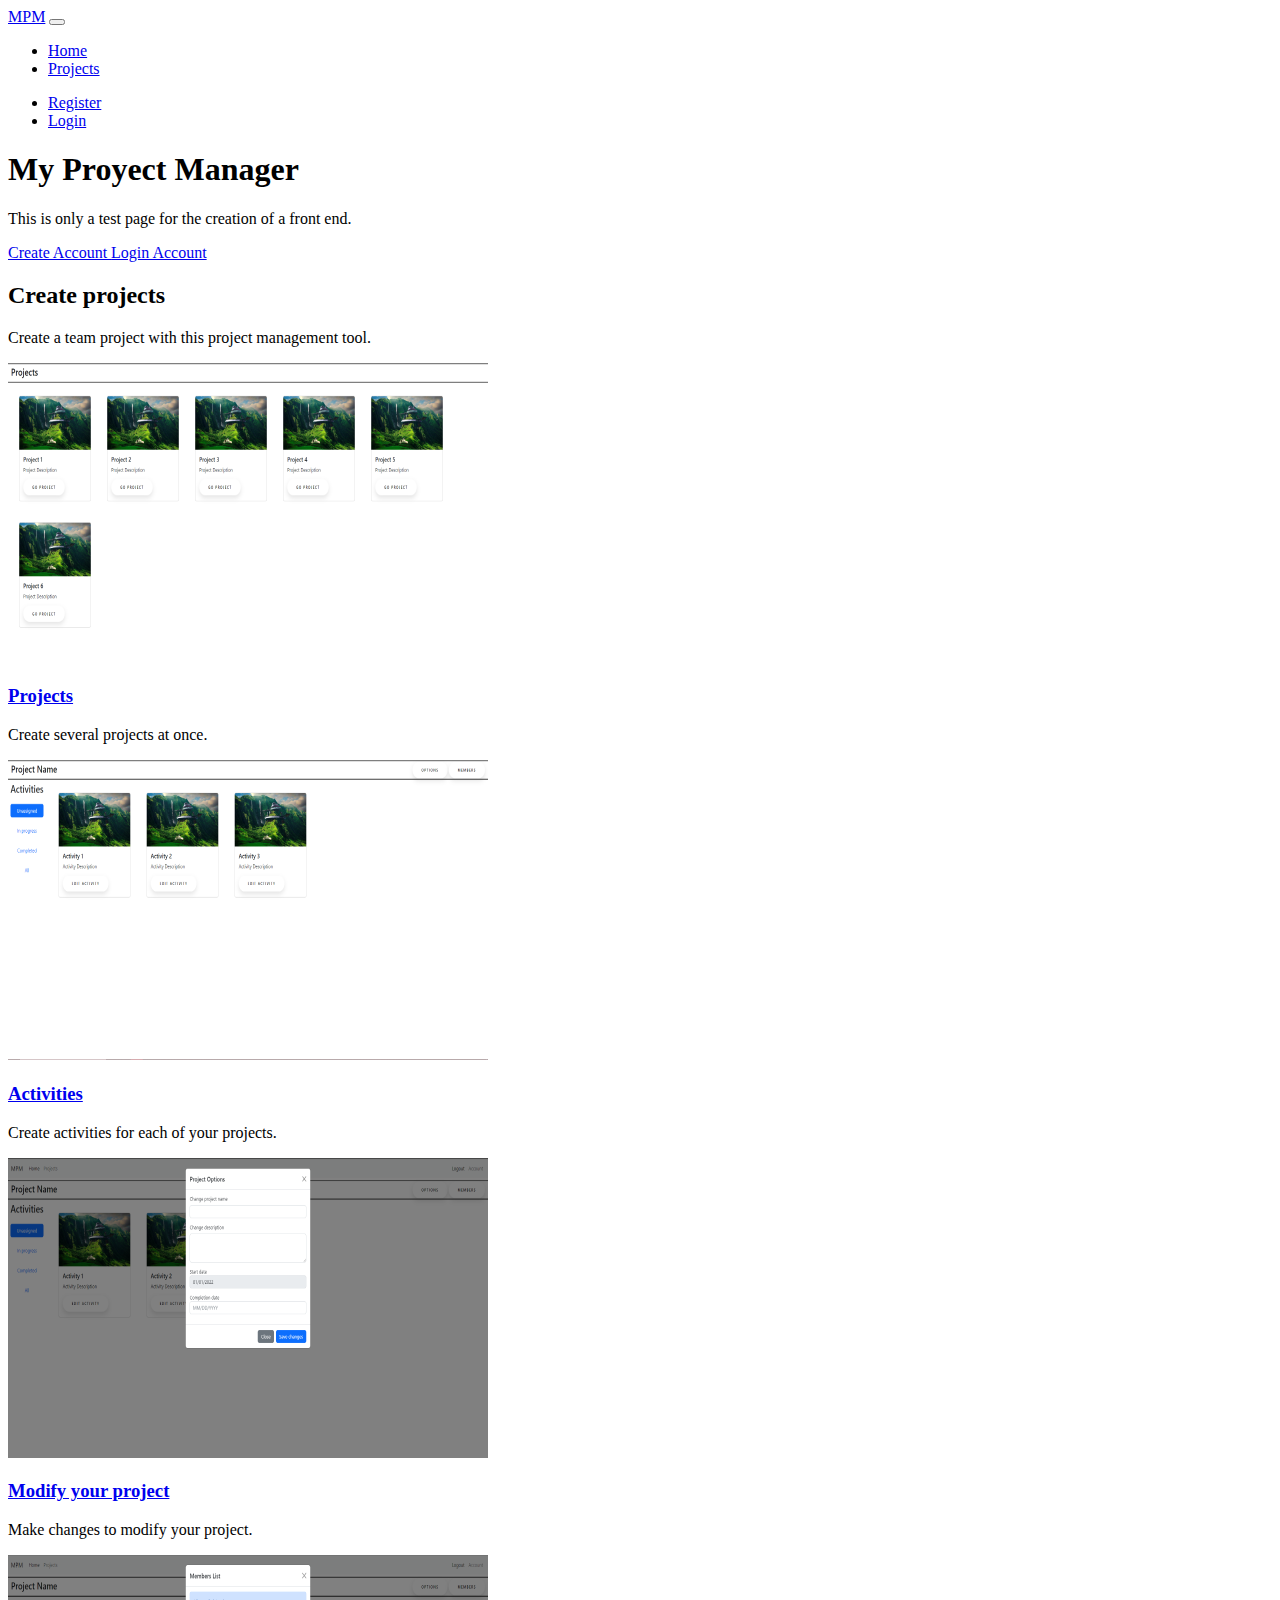
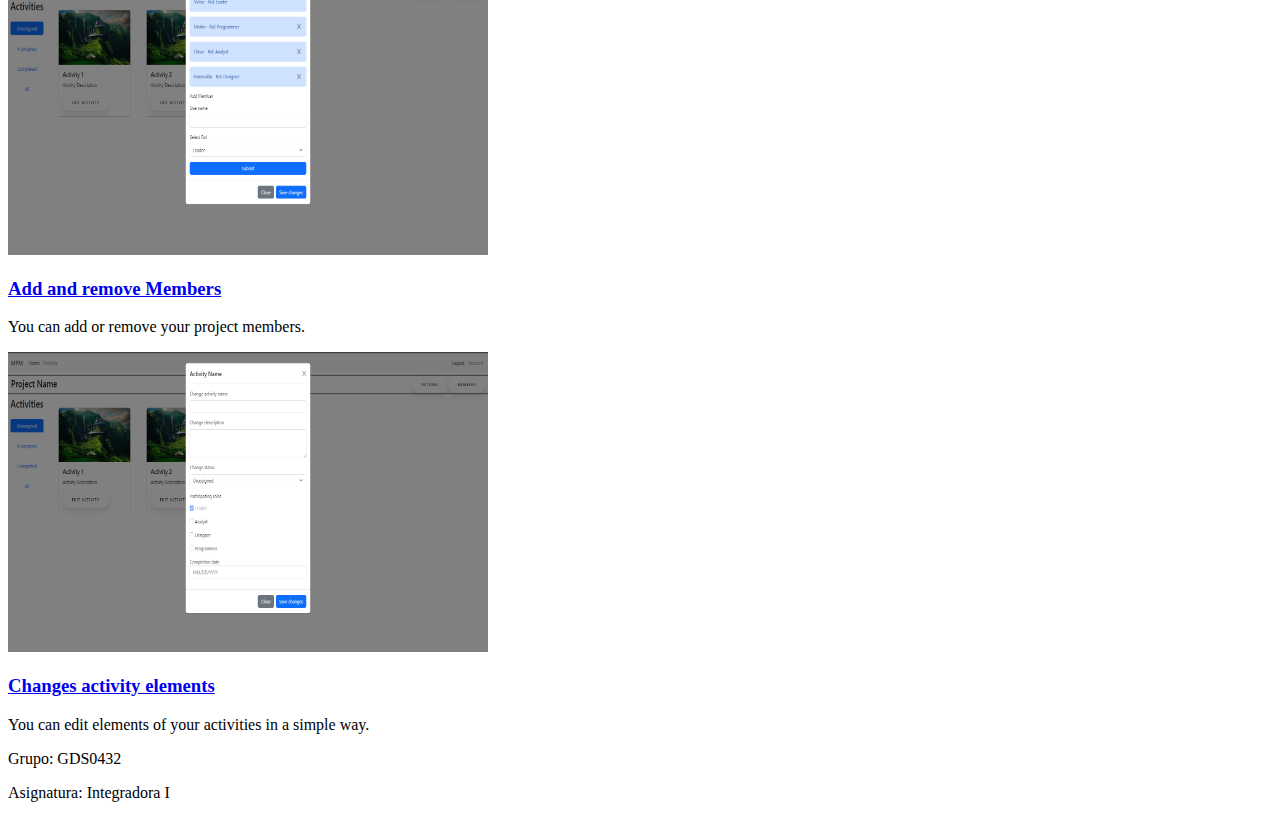
<file: index.html>
<!DOCTYPE html>
<html lang="en">
    <head>
        <meta charset="UTF-8">
        <meta http-equiv="X-UA-Compatible" content="IE=edge">
        <meta name="viewport" content="width=device-width, initial-scale=1.0">
        <title>Document</title>
        <link
            href="https://cdn.jsdelivr.net/npm/bootstrap@5.2.0-beta1/dist/css/bootstrap.min.css"
            rel="stylesheet"
            integrity="sha384-0evHe/X+R7YkIZDRvuzKMRqM+OrBnVFBL6DOitfPri4tjfHxaWutUpFmBp4vmVor"
            crossorigin="anonymous">
    </head>
    <body>
        <header>
            <nav class="navbar navbar-expand-lg bg-light">
                <div class="container-fluid">
                    <a class="navbar-brand" href="index.html">MPM</a>
                    <button class="navbar-toggler" type="button"
                        data-bs-toggle="collapse"
                        data-bs-target="#navbarSupportedContent"
                        aria-controls="navbarSupportedContent"
                        aria-expanded="false"
                        aria-label="Toggle navigation">
                        <span class="navbar-toggler-icon"></span>
                    </button>
                    <div class="collapse navbar-collapse"
                        id="navbarSupportedContent">
                        <ul class="navbar-nav me-auto mb-2 mb-lg-0">
                            <li class="nav-item">
                                <a class="nav-link active" aria-current="page"
                                    href="index.html">Home</a>
                            </li>
                            <li class="nav-item">
                                <a class="nav-link" href="projects.html">Projects</a>
                            </li>
                        </ul>
                        <ul class="navbar-nav d-flex">
                            <li class="nav-item">
                                <a class="nav-link active" aria-current="page"
                                    href="registro.html">Register</a>
                            </li>
                            <li class="nav-item">
                                <a class="nav-link" href="inicio_secion.html">Login</a>
                            </li>
                        </ul>
                    </div>
                </div>
            </nav>
        </header>
        <header class="py-5 border-bottom">
            <div class="container-xxl bd-gutter pt-md-1 pb-md-4">
                <div class="row">
                    <div class="col-xl-8">
                        <h1 class="bd-title mt-0">My Proyect Manager</h1>
                        <p class="bd-lead">This is only a test page for the
                            creation of a front end.</p>

                        <div class="d-flex flex-column flex-md-row gap-3">
                            <a
                                href="registro.html"
                                class="btn btn-lg bd-btn-lg btn-bd-primary
                                d-flex align-items-center justify-content-center
                                fw-semibold">
                                Create Account
                            </a>
                            <a
                                href="inicio_secion.html"
                                class="btn btn-lg bd-btn-lg
                                btn-outline-secondary">
                                Login Account
                            </a>
                        </div>

                    </div>
                </div>
            </div>
        </header>
        <main class="bd-content order-1 py-5" id="content">
            <div class="container-xxl bd-gutter">

                <div class="row g-lg-5 mb-5">
                    <div class="bd-content col-lg-3">
                        <h2 id="snippets">Create projects</h2>
                        <p>Create a team project with this project management
                            tool.</p>
                    </div>

                    <div class="col-lg-9">
                        <div class="row">
                            <div class="col-sm-6 col-md-4 mb-3">
                                <a class="d-block"
                                    href="projects.html">
                                    <img class="img-thumbnail mb-3"
                                        src="img/caps/projects.png"
                                        alt="" width="480" height="300">
                                    <h3 class="h5 mb-1">Projects</h3>
                                </a>
                                <p class="text-muted">Create several projects at
                                    once.</p>
                            </div>


                            <div class="col-sm-6 col-md-4 mb-3">
                                <a class="d-block"
                                    href="project_page.html">
                                    <img class="img-thumbnail mb-3"
                                        src="img/caps/activities.png"
                                        alt="" width="480" height="300">
                                    <h3 class="h5 mb-1">Activities</h3>
                                </a>
                                <p class="text-muted">Create activities for each
                                    of your projects.</p>
                            </div>


                            <div class="col-sm-6 col-md-4 mb-3">
                                <a class="d-block"
                                    href="project_page.html">
                                    <img class="img-thumbnail mb-3"
                                        src="img/caps/change_project.png"
                                        alt="" width="480" height="300">
                                    <h3 class="h5 mb-1">Modify your project</h3>
                                </a>
                                <p class="text-muted">Make changes to modify
                                    your project.</p>
                            </div>


                            <div class="col-sm-6 col-md-4 mb-3">
                                <a class="d-block"
                                    href="project_page.html">
                                    <img class="img-thumbnail mb-3"
                                        src="img/caps/add_remove_member.png"
                                        alt="" width="480" height="300">
                                    <h3 class="h5 mb-1">Add and remove Members</h3>
                                </a>
                                <p class="text-muted">You can add or remove your
                                    project members.</p>
                            </div>


                            <div class="col-sm-6 col-md-4 mb-3">
                                <a class="d-block"
                                    href="project_page.html">
                                    <img class="img-thumbnail mb-3"
                                        src="img/caps/edit_activity.png"
                                        alt="" width="480" height="300">
                                    <h3 class="h5 mb-1">Changes activity
                                        elements</h3>
                                </a>
                                <p class="text-muted">You can edit elements of
                                    your activities in a simple way.</p>
                            </div>
                        </div>
                    </div>
                </div>

            </div>
        </main>

        <footer class="bd-footer py-4 py-md-5 mt-5 bg-light">
            <div class="container py-4 py-md-5 px-4 px-md-3">
                <p>Grupo: GDS0432</p>
                <p>Asignatura: Integradora I</p>     
            </div>
        </footer>
    </body>
</html>
</file>
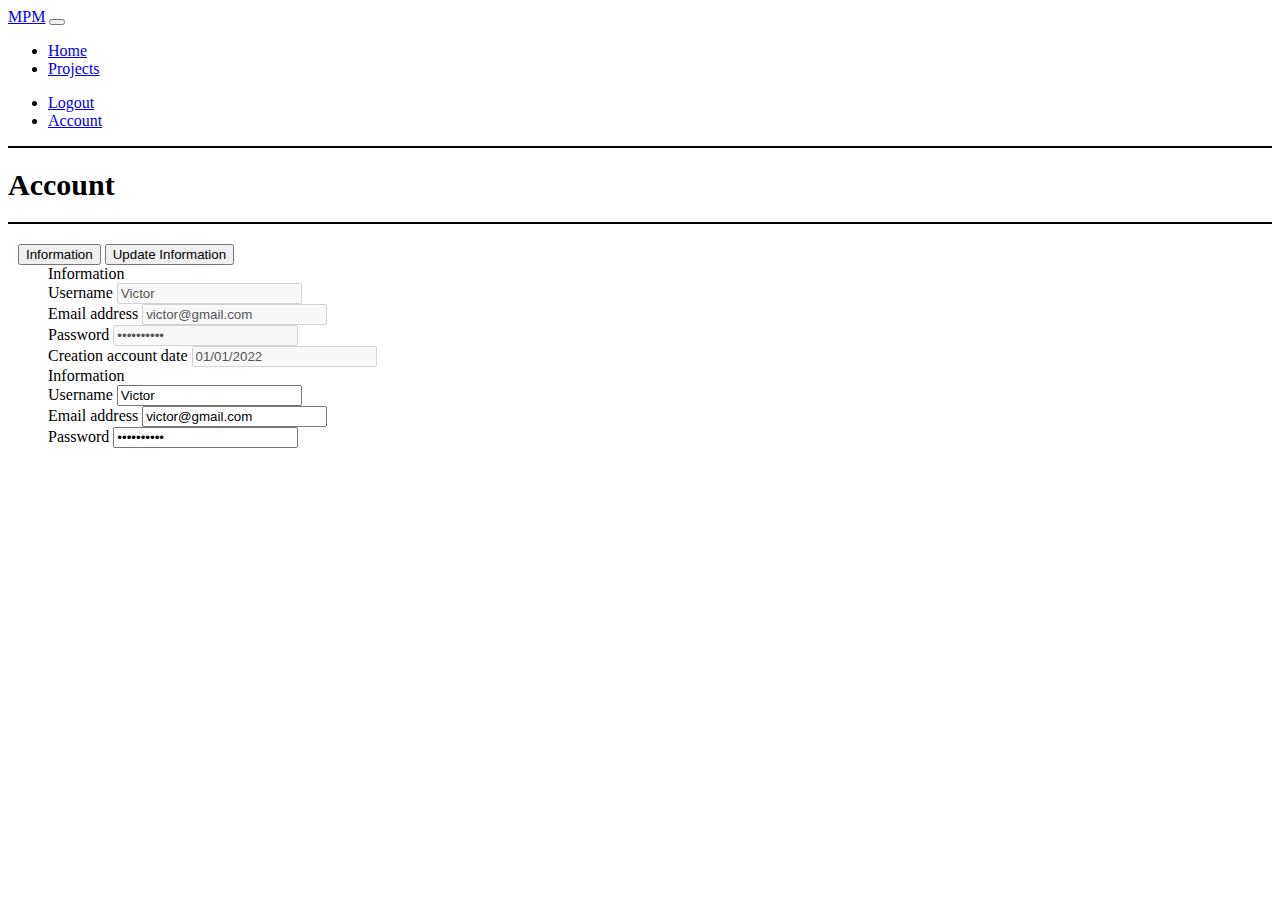
<file: account.html>
<!DOCTYPE html>
<html lang="en">
    <head>
        <meta charset="UTF-8">
        <meta http-equiv="X-UA-Compatible" content="IE=edge">
        <meta name="viewport" content="width=device-width, initial-scale=1.0">
        <title>Document</title>
        <link
            href="https://cdn.jsdelivr.net/npm/bootstrap@5.2.0-beta1/dist/css/bootstrap.min.css"
            rel="stylesheet"
            integrity="sha384-0evHe/X+R7YkIZDRvuzKMRqM+OrBnVFBL6DOitfPri4tjfHxaWutUpFmBp4vmVor"
            crossorigin="anonymous">
        <link rel="stylesheet" href="css/styles.css">
    </head>
    <body>
        <nav class="navbar navbar-expand-lg bg-light">
            <div class="container-fluid">
                <a class="navbar-brand" href="index.html">MPM</a>
                <button class="navbar-toggler" type="button"
                    data-bs-toggle="collapse"
                    data-bs-target="#navbarSupportedContent"
                    aria-controls="navbarSupportedContent" aria-expanded="false"
                    aria-label="Toggle navigation">
                    <span class="navbar-toggler-icon"></span>
                </button>
                <div class="collapse navbar-collapse"
                    id="navbarSupportedContent">
                    <ul class="navbar-nav me-auto mb-2 mb-lg-0">
                        <li class="nav-item">
                            <a class="nav-link active" aria-current="page"
                                href="index.html">Home</a>
                        </li>
                        <li class="nav-item">
                            <a class="nav-link" href="projects.html">Projects</a>
                        </li>
                    </ul>
                    <ul class="navbar-nav d-flex">
                        <li class="nav-item">
                            <a class="nav-link active" aria-current="page"
                                href="index.html">Logout</a>
                        </li>
                        <li class="nav-item">
                            <a class="nav-link" href="account.html">Account</a>
                        </li>
                    </ul>
                </div>
            </div>
        </nav>

        <nav class="nv-projct navbar">
            <div class="container-fluid content-project">
                <h1 class="navbar-brand">Account</h1>
            </div>
        </nav>

        <div class="d-flex align-items-start nav-ver-margin">
            <div class="nav flex-column nav-pills me-3" id="v-pills-tab"
                role="tablist" aria-orientation="vertical">
                <button class="nav-link nav-link-margin active"
                    id="v-pills-information-tab"
                    data-bs-toggle="pill" data-bs-target="#v-pills-information"
                    type="button" role="tab" aria-controls="v-pills-information"
                    aria-selected="false">Information</button>
                <button class="nav-link nav-link-margin"
                    id="v-pills-update-information-tab"
                    data-bs-toggle="pill"
                    data-bs-target="#v-pills-update-information"
                    type="button" role="tab"
                    aria-controls="v-pills-update-information"
                    aria-selected="false">Update Information</button>
            </div>
            <div class="tab-content" id="v-pills-tabContent">
                <div class="tab-pane fade show active" id="v-pills-information"
                    role="tabpanel"
                    aria-labelledby="v-pills-information-tab" tabindex="0">
                    <div class="account-container row">
                        <form>
                            <div class="mb-1">
                                <label class="form-label" for="nameP">Information</label>
                            </div>
                            <div class="mb-3">
                                <label class="form-label" for="nameP">Username</label>
                                <input class="form-control" id="nameP"
                                    name="nameP"
                                    type="text" disabled value="Victor"/>
                            </div>
                            <div class="mb-3">
                                <label class="form-label" for="nameP">Email
                                    address</label>
                                <input class="form-control" id="nameP"
                                    name="nameP"
                                    type="text" disabled value="victor@gmail.com"/>
                            </div>
                            <div class="mb-3">
                                <label for="exampleInputPassword1" class="form-label">Password</label>
                                <input type="password" class="form-control"
                                    id="exampleInputPassword1" disabled value="Contraseña">
                            </div>
                            <div class="mb-3">
                                <label class="control-label" for="date">Creation account date</label>
                                <input class="form-control" disabled id="date"
                                    name="date" placeholder="MM/DD/YYYY"
                                    type="text" value="01/01/2022" />
                            </div>
                        </form>
                    </div>
                </div>
                <div class="tab-pane fade" id="v-pills-update-information"
                    role="tabpanel"
                    aria-labelledby="v-pills-update-information-tab"
                    tabindex="0">
                    <div class="account-container row">
                        <form>
                            <div class="mb-1">
                                <label class="form-label" for="nameP">Information</label>
                            </div>
                            <div class="mb-3">
                                <label class="form-label" for="nameP">Username</label>
                                <input class="form-control" id="nameP"
                                    name="nameP"
                                    type="text" value="Victor"/>
                            </div>
                            <div class="mb-3">
                                <label class="form-label" for="nameP">Email
                                    address</label>
                                <input class="form-control" id="nameP"
                                    name="nameP"
                                    type="text" value="victor@gmail.com"/>
                            </div>
                            <div class="mb-3">
                                <label for="exampleInputPassword1" class="form-label">Password</label>
                                <input type="password" class="form-control"
                                    id="exampleInputPassword1" value="Contraseña">
                            </div>
                        </form>
                    </div></div>
            </div>
        </div>

        <script
            src="https://cdn.jsdelivr.net/npm/@popperjs/core@2.11.5/dist/umd/popper.min.js"
            integrity="sha384-Xe+8cL9oJa6tN/veChSP7q+mnSPaj5Bcu9mPX5F5xIGE0DVittaqT5lorf0EI7Vk"
            crossorigin="anonymous"></script>
        <script
            src="https://cdn.jsdelivr.net/npm/bootstrap@5.2.0-beta1/dist/js/bootstrap.min.js"
            integrity="sha384-kjU+l4N0Yf4ZOJErLsIcvOU2qSb74wXpOhqTvwVx3OElZRweTnQ6d31fXEoRD1Jy"
            crossorigin="anonymous"></script>
    </body>
</html>
</file>
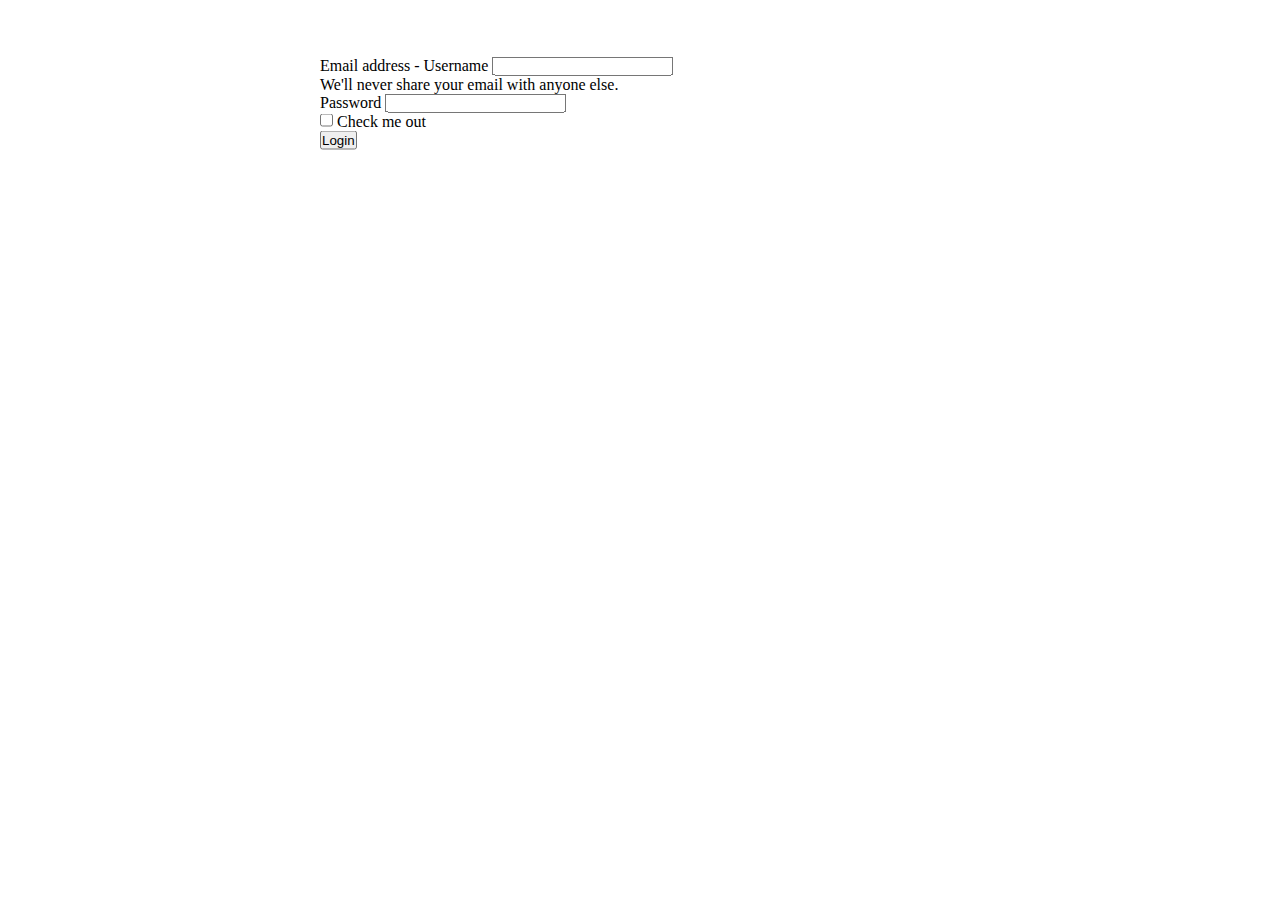
<file: inicio_secion.html>
<!DOCTYPE html>
<html lang="en">
    <head>
        <meta charset="UTF-8">
        <meta http-equiv="X-UA-Compatible" content="IE=edge">
        <meta name="viewport" content="width=device-width, initial-scale=1.0">
        <title>Document</title>
        <link
            href="https://cdn.jsdelivr.net/npm/bootstrap@5.2.0-beta1/dist/css/bootstrap.min.css"
            rel="stylesheet"
            integrity="sha384-0evHe/X+R7YkIZDRvuzKMRqM+OrBnVFBL6DOitfPri4tjfHxaWutUpFmBp4vmVor"
            crossorigin="anonymous">
        <link rel="stylesheet" href="css/login.css">
    </head>
    <body>
        <div class="login-container">
            <div class="card" style="width: 50%;">
                <form>
                    <div class="mb-3">
                        <label for="exampleInputEmail1" class="form-label">Email
                            address - Username</label>
                        <input type="email" class="form-control"
                            id="exampleInputEmail1"
                            aria-describedby="emailHelp">
                        <div id="emailHelp" class="form-text">We'll never share
                            your
                            email with anyone else.</div>
                    </div>
                    <div class="mb-3">
                        <label for="exampleInputPassword1" class="form-label">Password</label>
                        <input type="password" class="form-control"
                            id="exampleInputPassword1">
                    </div>
                    <div class="mb-3 form-check">
                        <input type="checkbox" class="form-check-input"
                            id="exampleCheck1">
                        <label class="form-check-label" for="exampleCheck1">Check
                            me out</label>
                    </div>
                    <div class="list-group card-body">
                        <button type="submit" class="btn btn-primary"
                            onclick="location.href='index.html'">Login</button>
                    </div>
                </form>
            </div>
        </div>

        <script
            src="https://cdn.jsdelivr.net/npm/@popperjs/core@2.11.5/dist/umd/popper.min.js"
            integrity="sha384-Xe+8cL9oJa6tN/veChSP7q+mnSPaj5Bcu9mPX5F5xIGE0DVittaqT5lorf0EI7Vk"
            crossorigin="anonymous"></script>
        <script
            src="https://cdn.jsdelivr.net/npm/bootstrap@5.2.0-beta1/dist/js/bootstrap.min.js"
            integrity="sha384-kjU+l4N0Yf4ZOJErLsIcvOU2qSb74wXpOhqTvwVx3OElZRweTnQ6d31fXEoRD1Jy"
            crossorigin="anonymous"></script>
    </body>
</html>
</file>
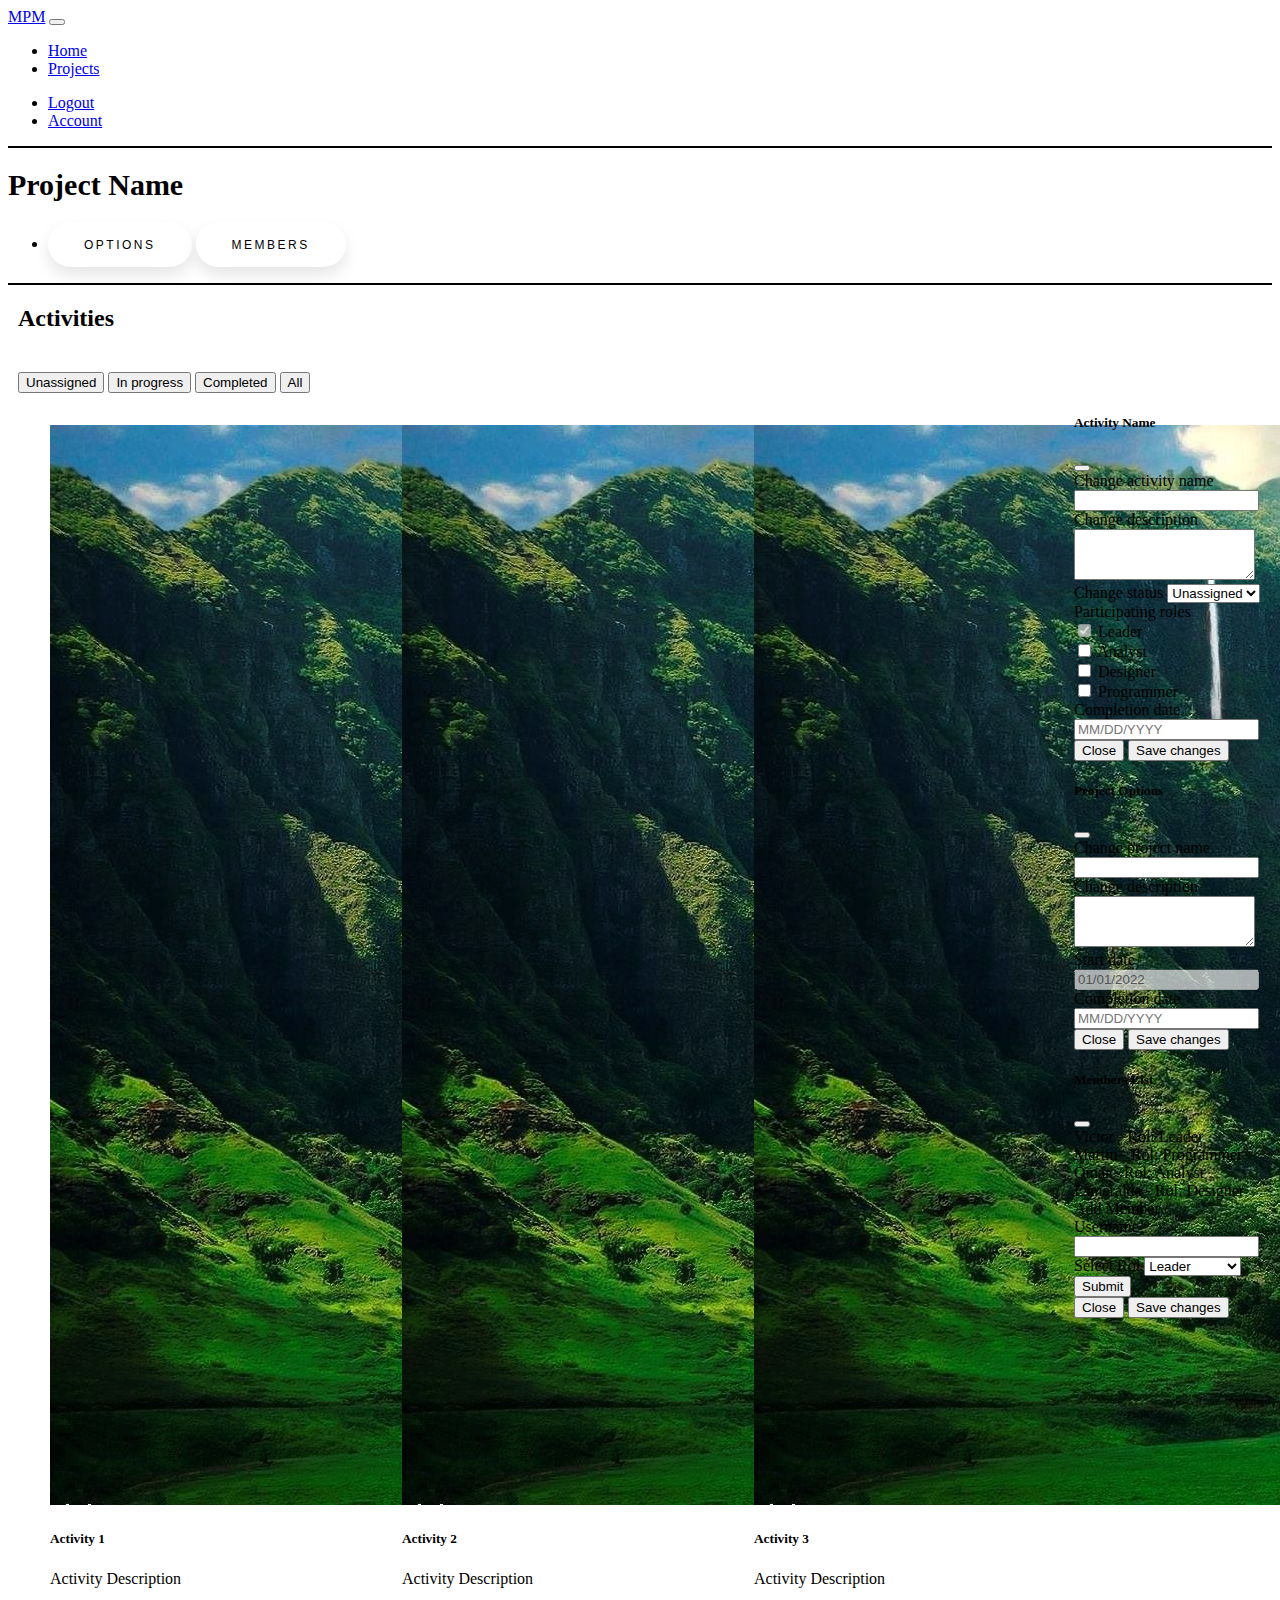
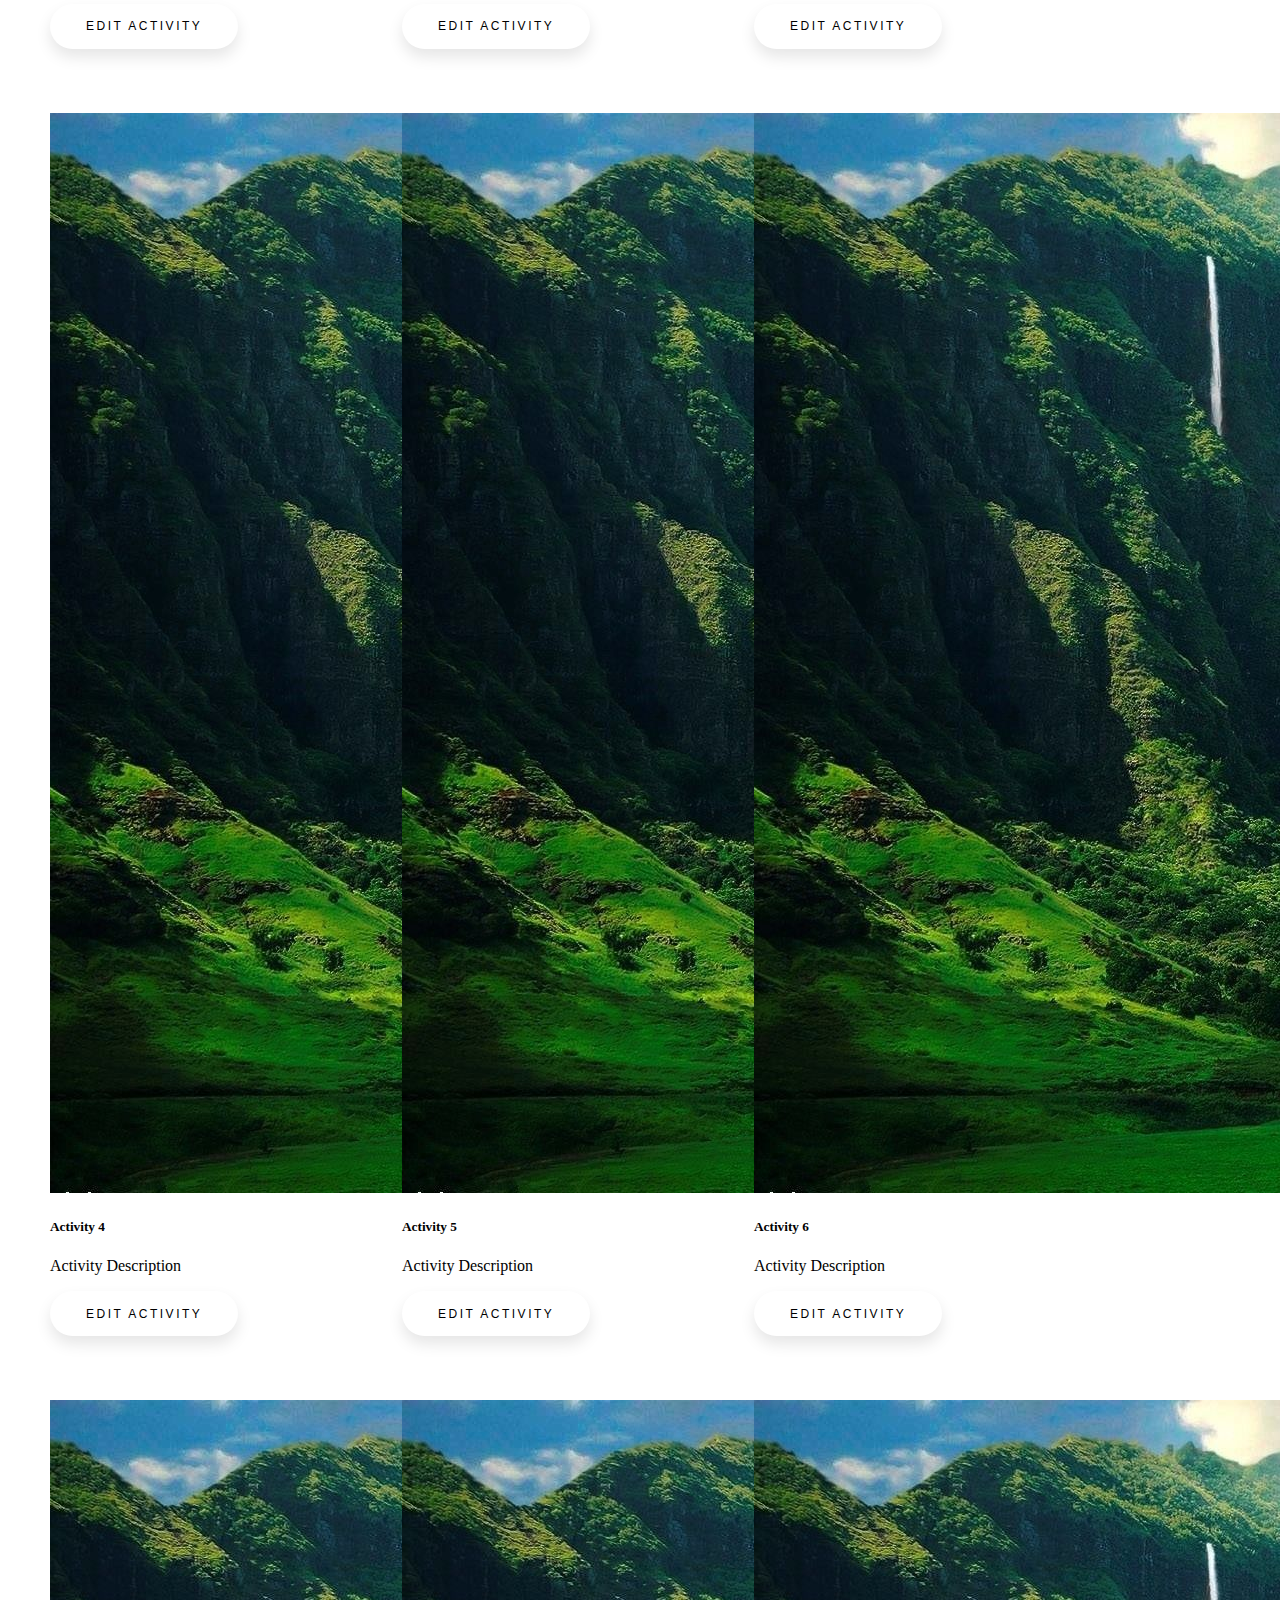
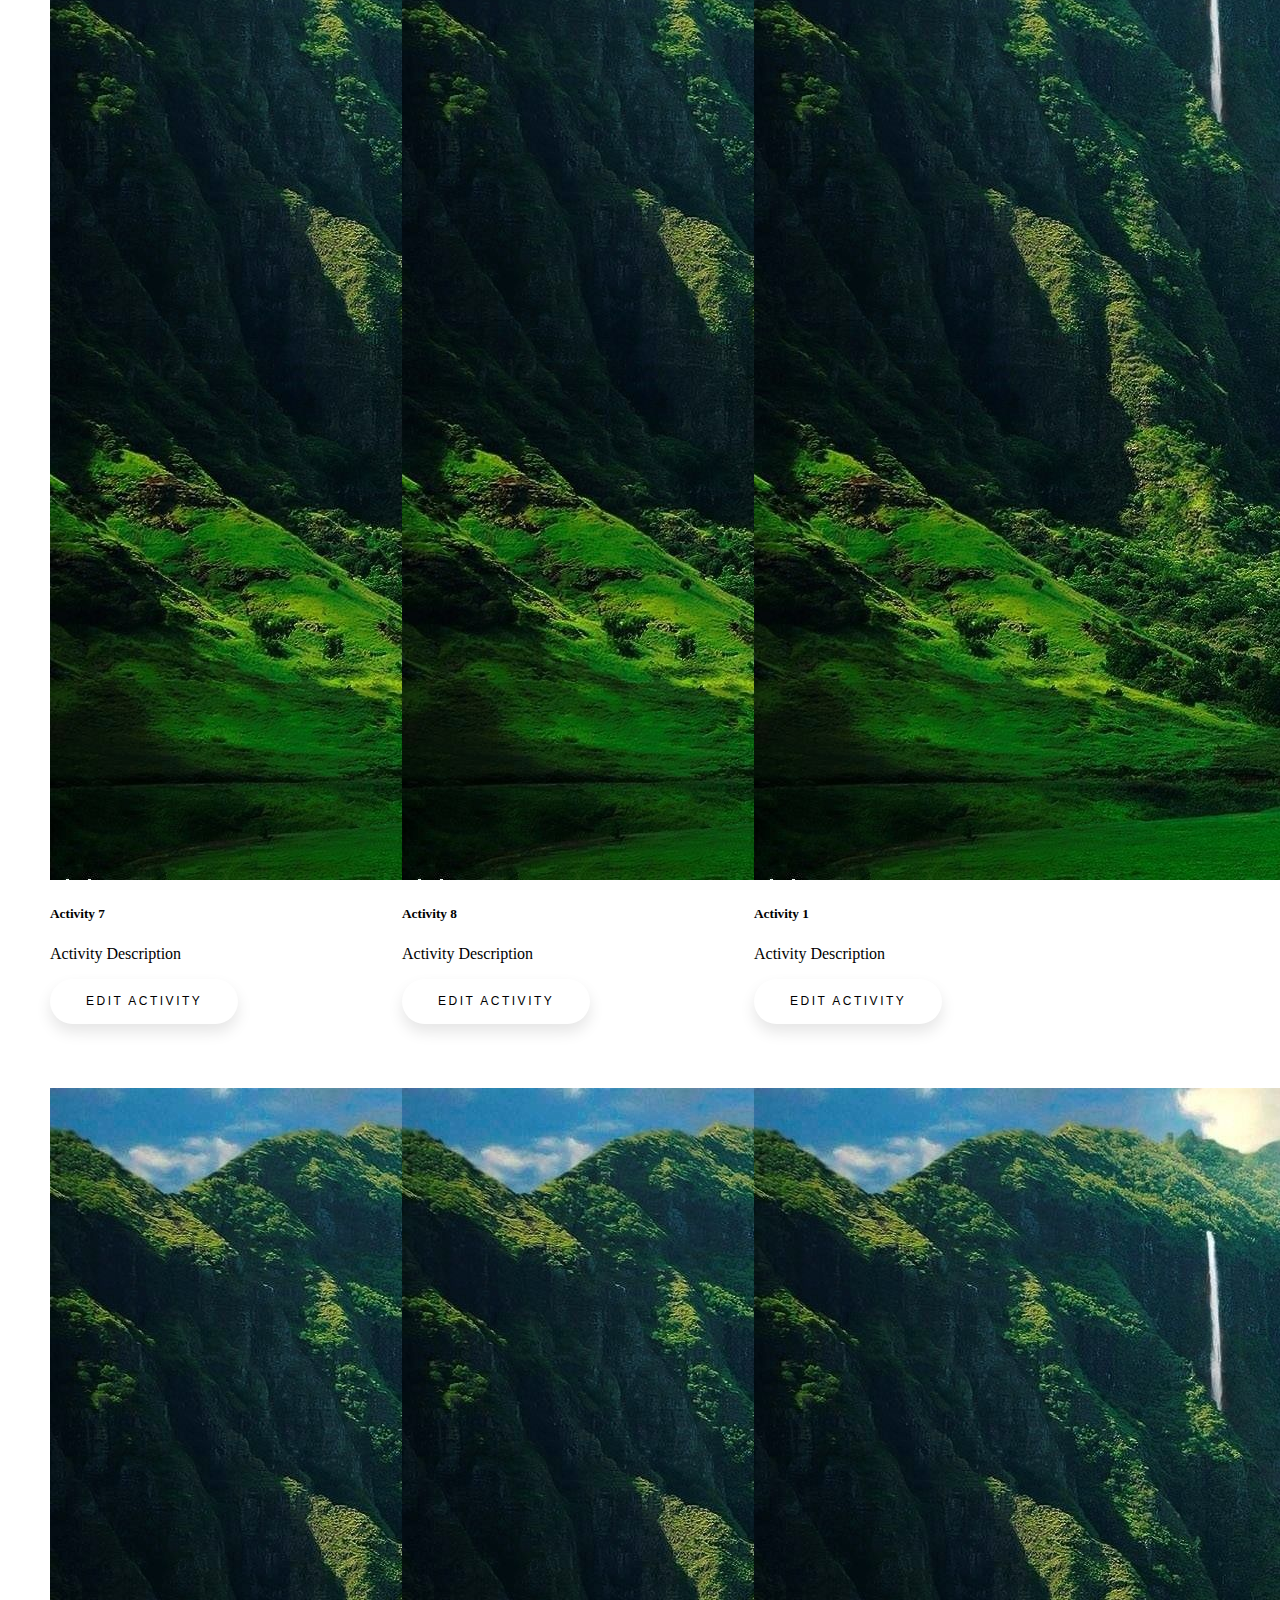
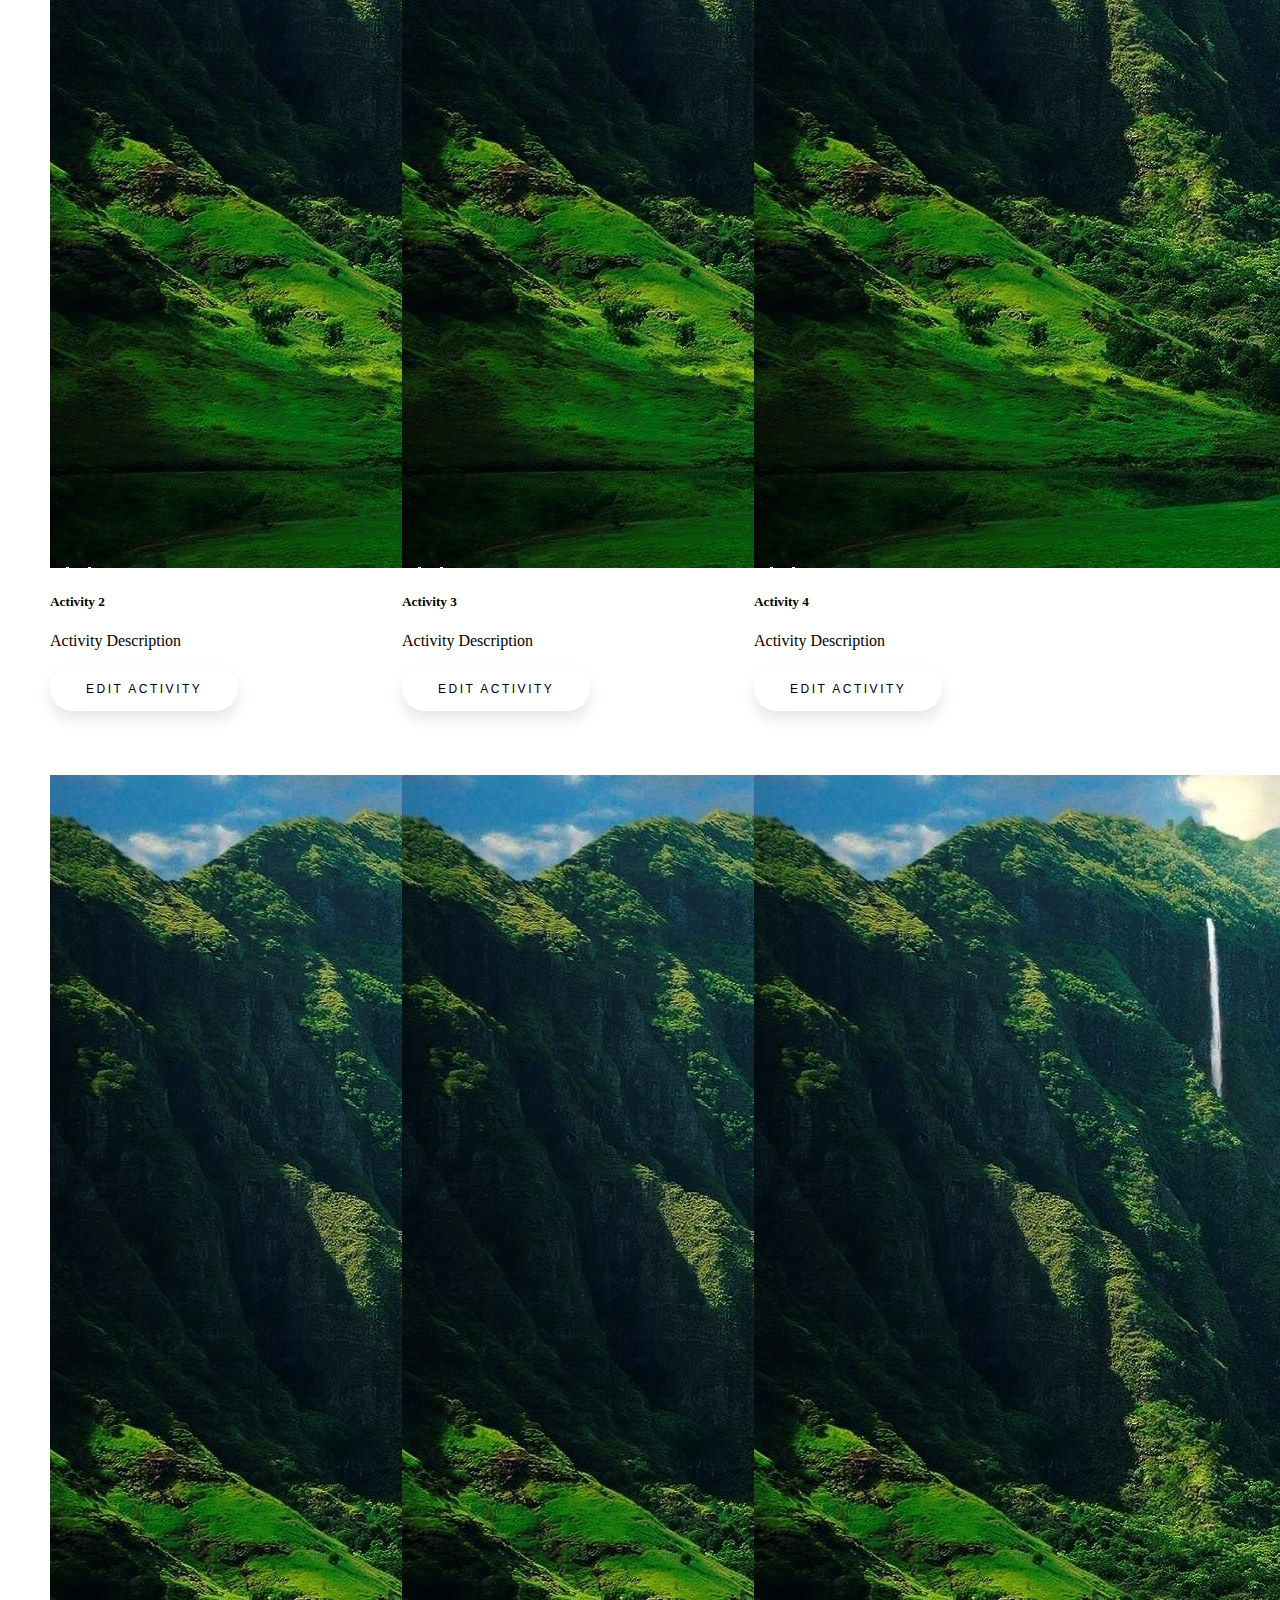
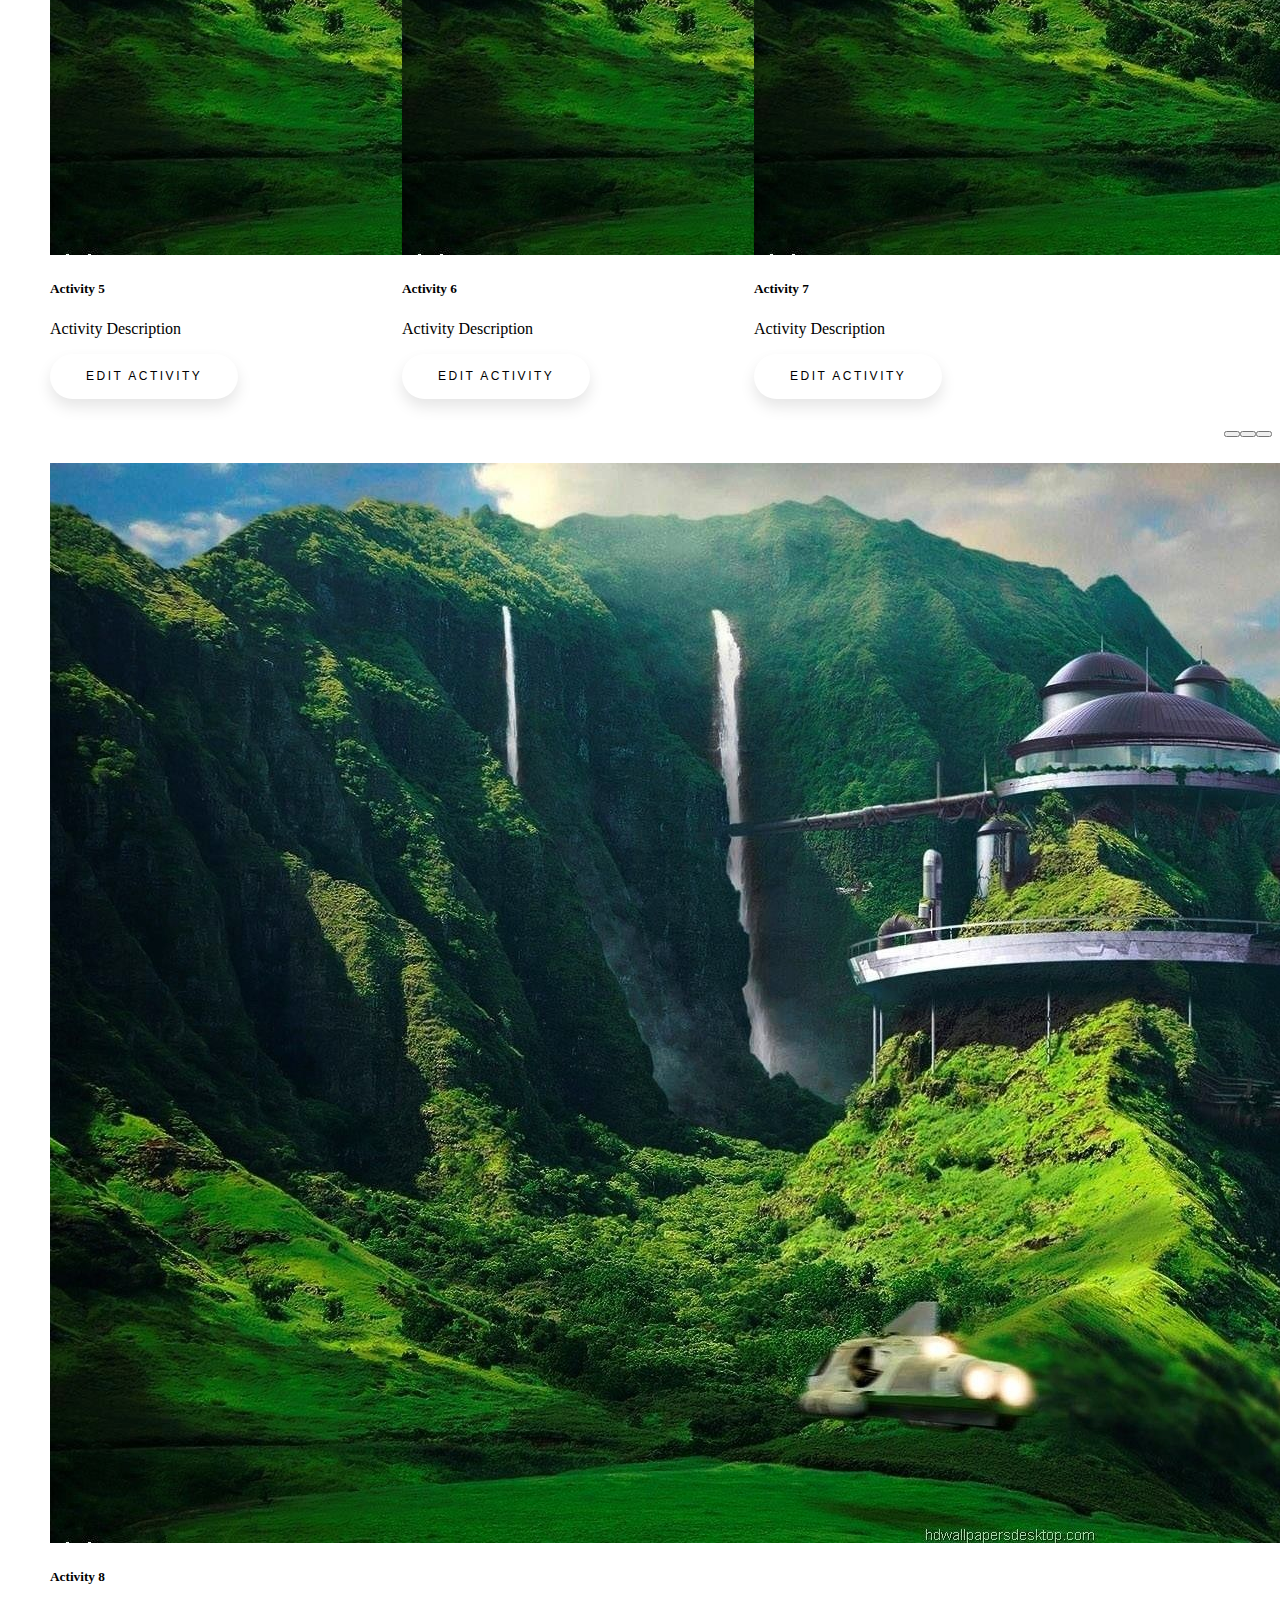
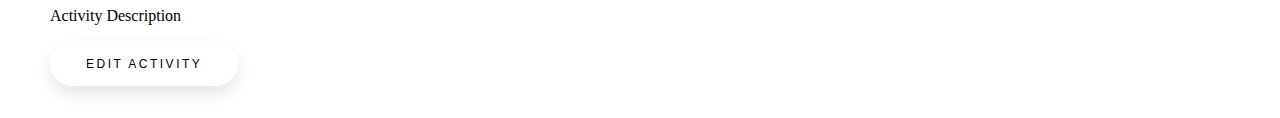
<file: project_page.html>
<!DOCTYPE html>
<html lang="en">
    <head>
        <meta charset="UTF-8">
        <meta http-equiv="X-UA-Compatible" content="IE=edge">
        <meta name="viewport" content="width=device-width, initial-scale=1.0">
        <title>Document</title>
        <link
            href="https://cdn.jsdelivr.net/npm/bootstrap@5.2.0-beta1/dist/css/bootstrap.min.css"
            rel="stylesheet"
            integrity="sha384-0evHe/X+R7YkIZDRvuzKMRqM+OrBnVFBL6DOitfPri4tjfHxaWutUpFmBp4vmVor"
            crossorigin="anonymous">
        <link rel="stylesheet" href="css/styles.css">
        <link rel="icon" type="image/x-icon" href="favicon.ico">
    </head>
    <body>
        <nav class="navbar navbar-expand-lg bg-light">
            <div class="container-fluid">
                <a class="navbar-brand" href="index.html">MPM</a>
                <button class="navbar-toggler" type="button"
                    data-bs-toggle="collapse"
                    data-bs-target="#navbarSupportedContent"
                    aria-controls="navbarSupportedContent" aria-expanded="false"
                    aria-label="Toggle navigation">
                    <span class="navbar-toggler-icon"></span>
                </button>
                <div class="collapse navbar-collapse"
                    id="navbarSupportedContent">
                    <ul class="navbar-nav me-auto mb-2 mb-lg-0">
                        <li class="nav-item">
                            <a class="nav-link active" aria-current="page"
                                href="index.html">Home</a>
                        </li>
                        <li class="nav-item">
                            <a class="nav-link" href="projects.html">Projects</a>
                        </li>
                    </ul>
                    <ul class="navbar-nav d-flex">
                        <li class="nav-item">
                            <a class="nav-link active" aria-current="page"
                                href="index.html">Logout</a>
                        </li>
                        <li class="nav-item">
                            <a class="nav-link" href="account.html">Account</a>
                        </li>
                    </ul>
                </div>
            </div>
        </nav>
        <nav class="nv-projct navbar">
            <div class="container-fluid content-project">
                <h1 class="navbar-brand">Project Name</h1>
                <ul class="navbar-nav d-flex">
                    <li class="nav-item">
                        <button class="button-options"
                            data-bs-toggle="modal"
                            data-bs-target="#exampleModa2">Options</button>
                        <button class="button-options"
                            data-bs-toggle="modal"
                            data-bs-target="#exampleModa3">Members</button>
                    </li>
                </ul>
            </div>
        </nav>
        <div class="d-flex align-items-start nav-ver-margin">
            <div class="nav flex-column nav-pills me-3" id="v-pills-tab"
                role="tablist" aria-orientation="vertical">
                <h2>
                    Activities
                </h2>
                <button class="nav-link nav-link-margin active"
                    id="v-pills-unassigned-tab"
                    data-bs-toggle="pill" data-bs-target="#v-pills-unassigned"
                    type="button" role="tab" aria-controls="v-pills-unassigned"
                    aria-selected="false">Unassigned</button>
                <button class="nav-link nav-link-margin"
                    id="v-pills-in-progress-tab"
                    data-bs-toggle="pill" data-bs-target="#v-pills-in-progress"
                    type="button" role="tab" aria-controls="v-pills-in-progress"
                    aria-selected="false">In progress</button>
                <button class="nav-link nav-link-margin"
                    id="v-pills-completed-tab"
                    data-bs-toggle="pill" data-bs-target="#v-pills-completed"
                    type="button" role="tab" aria-controls="v-pills-completed"
                    aria-selected="false">Completed</button>
                <button class="nav-link nav-link-margin" id="v-pills-all-tab"
                    data-bs-toggle="pill" data-bs-target="#v-pills-all"
                    type="button" role="tab" aria-controls="v-pills-all"
                    aria-selected="false">All</button>
            </div>
            <div class="tab-content" id="v-pills-tabContent">
                <div class="tab-pane fade show active" id="v-pills-unassigned"
                    role="tabpanel"
                    aria-labelledby="v-pills-unassigned-tab" tabindex="0"><div
                        class="container-fluid">
                        <div class="card-aling card-center">
                            <div class="card" style="width: 18rem;">
                                <img src="img/img_1.jpg"
                                    class="card-img-top" alt="...">
                                <div class="card-body">
                                    <h5 class="card-title">Activity 1</h5>
                                    <p class="card-text">Activity Description</p>
                                    <button class="button"
                                        data-bs-toggle="modal"
                                        data-bs-target="#exampleModal"> Edit
                                        activity</button>
                                </div>
                            </div>
                        </div>
                        <div class="card-aling card-center">
                            <div class="card" style="width: 18rem;">
                                <img src="img/img_1.jpg"
                                    class="card-img-top" alt="...">
                                <div class="card-body">
                                    <h5 class="card-title">Activity 2</h5>
                                    <p class="card-text">Activity Description</p>
                                    <button class="button"
                                        data-bs-toggle="modal"
                                        data-bs-target="#exampleModal"> Edit
                                        activity</button>
                                </div>
                            </div>
                        </div>
                        <div class="card-aling card-center">
                            <div class="card" style="width: 18rem;">
                                <img src="img/img_1.jpg"
                                    class="card-img-top" alt="...">
                                <div class="card-body">
                                    <h5 class="card-title">Activity 3</h5>
                                    <p class="card-text">Activity Description</p>
                                    <button class="button"
                                        data-bs-toggle="modal"
                                        data-bs-target="#exampleModal"> Edit
                                        activity</button>
                                </div>
                            </div>
                        </div>
                    </div></div>
                <div class="tab-pane fade" id="v-pills-in-progress"
                    role="tabpanel"
                    aria-labelledby="v-pills-in-progress-tab" tabindex="0"><div
                        class="container-fluid">
                        <div class="card-aling card-center">
                            <div class="card" style="width: 18rem;">
                                <img src="img/img_1.jpg"
                                    class="card-img-top" alt="...">
                                <div class="card-body">
                                    <h5 class="card-title">Activity 4</h5>
                                    <p class="card-text">Activity Description</p>
                                    <button class="button"
                                        data-bs-toggle="modal"
                                        data-bs-target="#exampleModal"> Edit
                                        activity</button>
                                </div>
                            </div>
                        </div>
                        <div class="card-aling card-center">
                            <div class="card" style="width: 18rem;">
                                <img src="img/img_1.jpg"
                                    class="card-img-top" alt="...">
                                <div class="card-body">
                                    <h5 class="card-title">Activity 5</h5>
                                    <p class="card-text">Activity Description</p>
                                    <button class="button"
                                        data-bs-toggle="modal"
                                        data-bs-target="#exampleModal"> Edit
                                        activity</button>
                                </div>
                            </div>
                        </div>
                        <div class="card-aling card-center">
                            <div class="card" style="width: 18rem;">
                                <img src="img/img_1.jpg"
                                    class="card-img-top" alt="...">
                                <div class="card-body">
                                    <h5 class="card-title">Activity 6</h5>
                                    <p class="card-text">Activity Description</p>
                                    <button class="button"
                                        data-bs-toggle="modal"
                                        data-bs-target="#exampleModal"> Edit
                                        activity</button>
                                </div>
                            </div>
                        </div>
                    </div></div>
                <div class="tab-pane fade" id="v-pills-completed"
                    role="tabpanel"
                    aria-labelledby="v-pills-completed-tab" tabindex="0"><div
                        class="container-fluid">
                        <div class="card-aling card-center">
                            <div class="card" style="width: 18rem;">
                                <img src="img/img_1.jpg"
                                    class="card-img-top" alt="...">
                                <div class="card-body">
                                    <h5 class="card-title">Activity 7</h5>
                                    <p class="card-text">Activity Description</p>
                                    <button class="button"
                                        data-bs-toggle="modal"
                                        data-bs-target="#exampleModal"> Edit
                                        activity</button>
                                </div>
                            </div>
                        </div>
                        <div class="card-aling card-center">
                            <div class="card" style="width: 18rem;">
                                <img src="img/img_1.jpg"
                                    class="card-img-top" alt="...">
                                <div class="card-body">
                                    <h5 class="card-title">Activity 8</h5>
                                    <p class="card-text">Activity Description</p>
                                    <button class="button"
                                        data-bs-toggle="modal"
                                        data-bs-target="#exampleModal"> Edit
                                        activity</button>
                                </div>
                            </div>
                        </div>
                    </div></div>
                <div class="tab-pane fade" id="v-pills-all" role="tabpanel"
                    aria-labelledby="v-pills-all-tab" tabindex="0"><div
                        class="container-fluid">
                        <div class="card-aling card-center">
                            <div class="card" style="width: 18rem;">
                                <img src="img/img_1.jpg"
                                    class="card-img-top" alt="...">
                                <div class="card-body">
                                    <h5 class="card-title">Activity 1</h5>
                                    <p class="card-text">Activity Description</p>
                                    <button class="button"
                                        data-bs-toggle="modal"
                                        data-bs-target="#exampleModal"> Edit
                                        activity</button>
                                </div>
                            </div>
                        </div>
                        <div class="card-aling card-center">
                            <div class="card" style="width: 18rem;">
                                <img src="img/img_1.jpg"
                                    class="card-img-top" alt="...">
                                <div class="card-body">
                                    <h5 class="card-title">Activity 2</h5>
                                    <p class="card-text">Activity Description</p>
                                    <button class="button"
                                        data-bs-toggle="modal"
                                        data-bs-target="#exampleModal"> Edit
                                        activity</button>
                                </div>
                            </div>
                        </div>
                        <div class="card-aling card-center">
                            <div class="card" style="width: 18rem;">
                                <img src="img/img_1.jpg"
                                    class="card-img-top" alt="...">
                                <div class="card-body">
                                    <h5 class="card-title">Activity 3</h5>
                                    <p class="card-text">Activity Description</p>
                                    <button class="button"
                                        data-bs-toggle="modal"
                                        data-bs-target="#exampleModal"> Edit
                                        activity</button>
                                </div>
                            </div>
                        </div>
                        <div class="card-aling card-center">
                            <div class="card" style="width: 18rem;">
                                <img src="img/img_1.jpg"
                                    class="card-img-top" alt="...">
                                <div class="card-body">
                                    <h5 class="card-title">Activity 4</h5>
                                    <p class="card-text">Activity Description</p>
                                    <button class="button"
                                        data-bs-toggle="modal"
                                        data-bs-target="#exampleModal"> Edit
                                        activity</button>
                                </div>
                            </div>
                        </div>
                        <div class="card-aling card-center">
                            <div class="card" style="width: 18rem;">
                                <img src="img/img_1.jpg"
                                    class="card-img-top" alt="...">
                                <div class="card-body">
                                    <h5 class="card-title">Activity 5</h5>
                                    <p class="card-text">Activity Description</p>
                                    <button class="button"
                                        data-bs-toggle="modal"
                                        data-bs-target="#exampleModal"> Edit
                                        activity</button>
                                </div>
                            </div>
                        </div>
                        <div class="card-aling card-center">
                            <div class="card" style="width: 18rem;">
                                <img src="img/img_1.jpg"
                                    class="card-img-top" alt="...">
                                <div class="card-body">
                                    <h5 class="card-title">Activity 6</h5>
                                    <p class="card-text">Activity Description</p>
                                    <button class="button"
                                        data-bs-toggle="modal"
                                        data-bs-target="#exampleModal"> Edit
                                        activity</button>
                                </div>
                            </div>
                        </div>
                        <div class="card-aling card-center">
                            <div class="card" style="width: 18rem;">
                                <img src="img/img_1.jpg"
                                    class="card-img-top" alt="...">
                                <div class="card-body">
                                    <h5 class="card-title">Activity 7</h5>
                                    <p class="card-text">Activity Description</p>
                                    <button class="button"
                                        data-bs-toggle="modal"
                                        data-bs-target="#exampleModal"> Edit
                                        activity</button>
                                </div>
                            </div>
                        </div>
                        <div class="card-aling card-center">
                            <div class="card" style="width: 18rem;">
                                <img src="img/img_1.jpg"
                                    class="card-img-top" alt="...">
                                <div class="card-body">
                                    <h5 class="card-title">Activity 8</h5>
                                    <p class="card-text">Activity Description</p>
                                    <button class="button"
                                        data-bs-toggle="modal"
                                        data-bs-target="#exampleModal"> Edit
                                        activity</button>
                                </div>
                            </div>
                        </div>
                    </div></div>
            </div>
        </div>

        <div class="modal fade" id="exampleModal" tabindex="-1"
            aria-labelledby="exampleModalLabel" aria-hidden="true">
            <div class="modal-dialog">
                <div class="modal-content">
                    <div class="modal-header">
                        <h5 class="modal-title" id="exampleModalLabel">Activity
                            Name</h5>
                        <button type="button" class="btn-close"
                            data-bs-dismiss="modal" aria-label="Close"></button>
                    </div>
                    <div class="modal-body">
                        <form>
                            <div class="mb-3">
                                <label class="form-label" for="nameP">Change
                                    activity name</label>
                                <input class="form-control" id="nameP"
                                    name="nameP"
                                    type="text" />
                            </div>
                            <div class="mb-3">
                                <label for="exampleFormControlTextarea1"
                                    class="form-label">Change description</label>
                                <textarea class="form-control"
                                    id="exampleFormControlTextarea1" rows="3"></textarea>
                            </div>
                            <div class="mb-3">
                                <label class="form-label">Change status</label>
                                <select class="form-select" aria-label="Default
                                    select example">
                                    <option value="1" selected>Unassigned</option>
                                    <option value="2">In progress</option>
                                    <option value="3">Completed</option>
                                </select>
                            </div>
                            <div class="mb-1">
                                <label class="form-label">Participating roles</label>
                            </div>
                            <div class="mb-3">
                                <input type="checkbox" checked disabled
                                    class="form-check-input"
                                    id="exampleCheck1">
                                <label class="form-check-label"
                                    for="exampleCheck1">Leader</label>
                            </div>
                            <div class="mb-3">
                                <input type="checkbox" class="form-check-input"
                                    id="exampleCheck2">
                                <label class="form-check-label"
                                    for="exampleCheck2">Analyst</label>
                            </div>
                            <div class="mb-3">
                                <input type="checkbox" class="form-check-input"
                                    id="exampleCheck3">
                                <label class="form-check-label"
                                    for="exampleCheck3">Designer</label>
                            </div>
                            <div class="mb-3">
                                <input type="checkbox" class="form-check-input"
                                    id="exampleCheck4">
                                <label class="form-check-label"
                                    for="exampleCheck4">Programmer</label>
                            </div>
                            <div class="mb-3">
                                <label class="control-label" for="date">Completion
                                    date</label>
                                <input class="form-control" id="date"
                                    name="date" placeholder="MM/DD/YYYY"
                                    type="text" />
                            </div>
                        </form>
                    </div>
                    <div class="modal-footer">
                        <button type="button" class="btn btn-secondary"
                            data-bs-dismiss="modal">Close</button>
                        <button type="button" class="btn btn-primary">Save
                            changes</button>
                    </div>
                </div>
            </div>
        </div>



        <div class="modal fade" id="exampleModa2" tabindex="-1"
            aria-labelledby="exampleModa2Labe1" aria-hidden="true">
            <div class="modal-dialog">
                <div class="modal-content">
                    <div class="modal-header">
                        <h5 class="modal-title" id="exampleModa2Label">Project
                            Options</h5>
                        <button type="button" class="btn-close"
                            data-bs-dismiss="modal" aria-label="Close"></button>
                    </div>
                    <div class="modal-body">
                        <form>
                            <div class="mb-3">
                                <label class="form-label" for="nameP">Change
                                    project name</label>
                                <input class="form-control" id="nameP"
                                    name="nameP"
                                    type="text" />
                            </div>
                            <div class="mb-3">
                                <label for="exampleFormControlTextarea1"
                                    class="form-label">Change description</label>
                                <textarea class="form-control"
                                    id="exampleFormControlTextarea1" rows="3"></textarea>
                            </div>
                            <div class="mb-3">
                                <label class="control-label" for="date">Start
                                    date</label>
                                <input class="form-control" disabled id="date"
                                    name="date" placeholder="MM/DD/YYYY"
                                    type="text" value="01/01/2022" />
                            </div>
                            <div class="mb-3">
                                <label class="control-label" for="date">Completion
                                    date</label>
                                <input class="form-control" id="date"
                                    name="date" placeholder="MM/DD/YYYY"
                                    type="text" />
                            </div>
                        </form>
                    </div>
                    <div class="modal-footer">
                        <button type="button" class="btn btn-secondary"
                            data-bs-dismiss="modal">Close</button>
                        <button type="button" class="btn btn-primary">Save
                            changes</button>
                    </div>
                </div>
            </div>
        </div>


        <div class="modal fade" id="exampleModa3" tabindex="-1"
            aria-labelledby="exampleModa3Labe1" aria-hidden="true">
            <div class="modal-dialog">
                <div class="modal-content">
                    <div class="modal-header">
                        <h5 class="modal-title" id="exampleModa3Label">Members
                            List</h5>
                        <button type="button" class="btn-close"
                            data-bs-dismiss="modal" aria-label="Close"></button>
                    </div>

                    <div class="modal-body">
                        <div class="menbers-container">
                            <div class="alert alert-primary" role="alert">
                                Victor - Rol: Leader
                            </div>
                            <div class="alert alert-primary" role="alert">
                                Martin - Rol: Programmer
                                <button type="button" class="btn-close
                                    btn-del-member"
                                    aria-label="Close"></button>
                            </div>
                            <div class="alert alert-primary" role="alert">
                                Omar - Rol: Analyst
                                <button type="button" class="btn-close
                                    btn-del-member"
                                    aria-label="Close"></button>
                            </div>
                            <div class="alert alert-primary" role="alert">
                                Esmeralda - Rol: Designer
                                <button type="button" class="btn-close
                                    btn-del-member"
                                    aria-label="Close"></button>
                            </div>
                        </div>
                        <form>
                            <div class="mb-1">
                                <label class="form-label" for="nameP">Add Member</label>
                            </div>
                            <div class="mb-3">
                                <label class="form-label" for="nameP">Username</label>
                                <input class="form-control" id="nameP"
                                    name="nameP"
                                    type="text" />
                            </div>
                            <div class="mb-3">
                                <label class="form-label">Select Rol</label>
                                <select class="form-select" aria-label="Default
                                    select example">
                                    <option value="1" selected>Leader</option>
                                    <option value="2">Analyst</option>
                                    <option value="3">Designer</option>
                                    <option value="4">Programmer</option>
                                </select>
                            </div>
                            <div class="list-group card-body">
                                <button type="submit" class="btn btn-primary">Submit</button>
                            </div>
                        </form>
                    </div>
                    <div class="modal-footer">
                        <button type="button" class="btn btn-secondary"
                            data-bs-dismiss="modal">Close</button>
                        <button type="button" class="btn btn-primary">Save
                            changes</button>
                    </div>
                </div>
            </div>
        </div>
        <script
            src="https://cdn.jsdelivr.net/npm/@popperjs/core@2.11.5/dist/umd/popper.min.js"
            integrity="sha384-Xe+8cL9oJa6tN/veChSP7q+mnSPaj5Bcu9mPX5F5xIGE0DVittaqT5lorf0EI7Vk"
            crossorigin="anonymous"></script>
        <script
            src="https://cdn.jsdelivr.net/npm/bootstrap@5.2.0-beta1/dist/js/bootstrap.min.js"
            integrity="sha384-kjU+l4N0Yf4ZOJErLsIcvOU2qSb74wXpOhqTvwVx3OElZRweTnQ6d31fXEoRD1Jy"
            crossorigin="anonymous"></script>
    </body>
</html>

<!--
    
-->
</file>
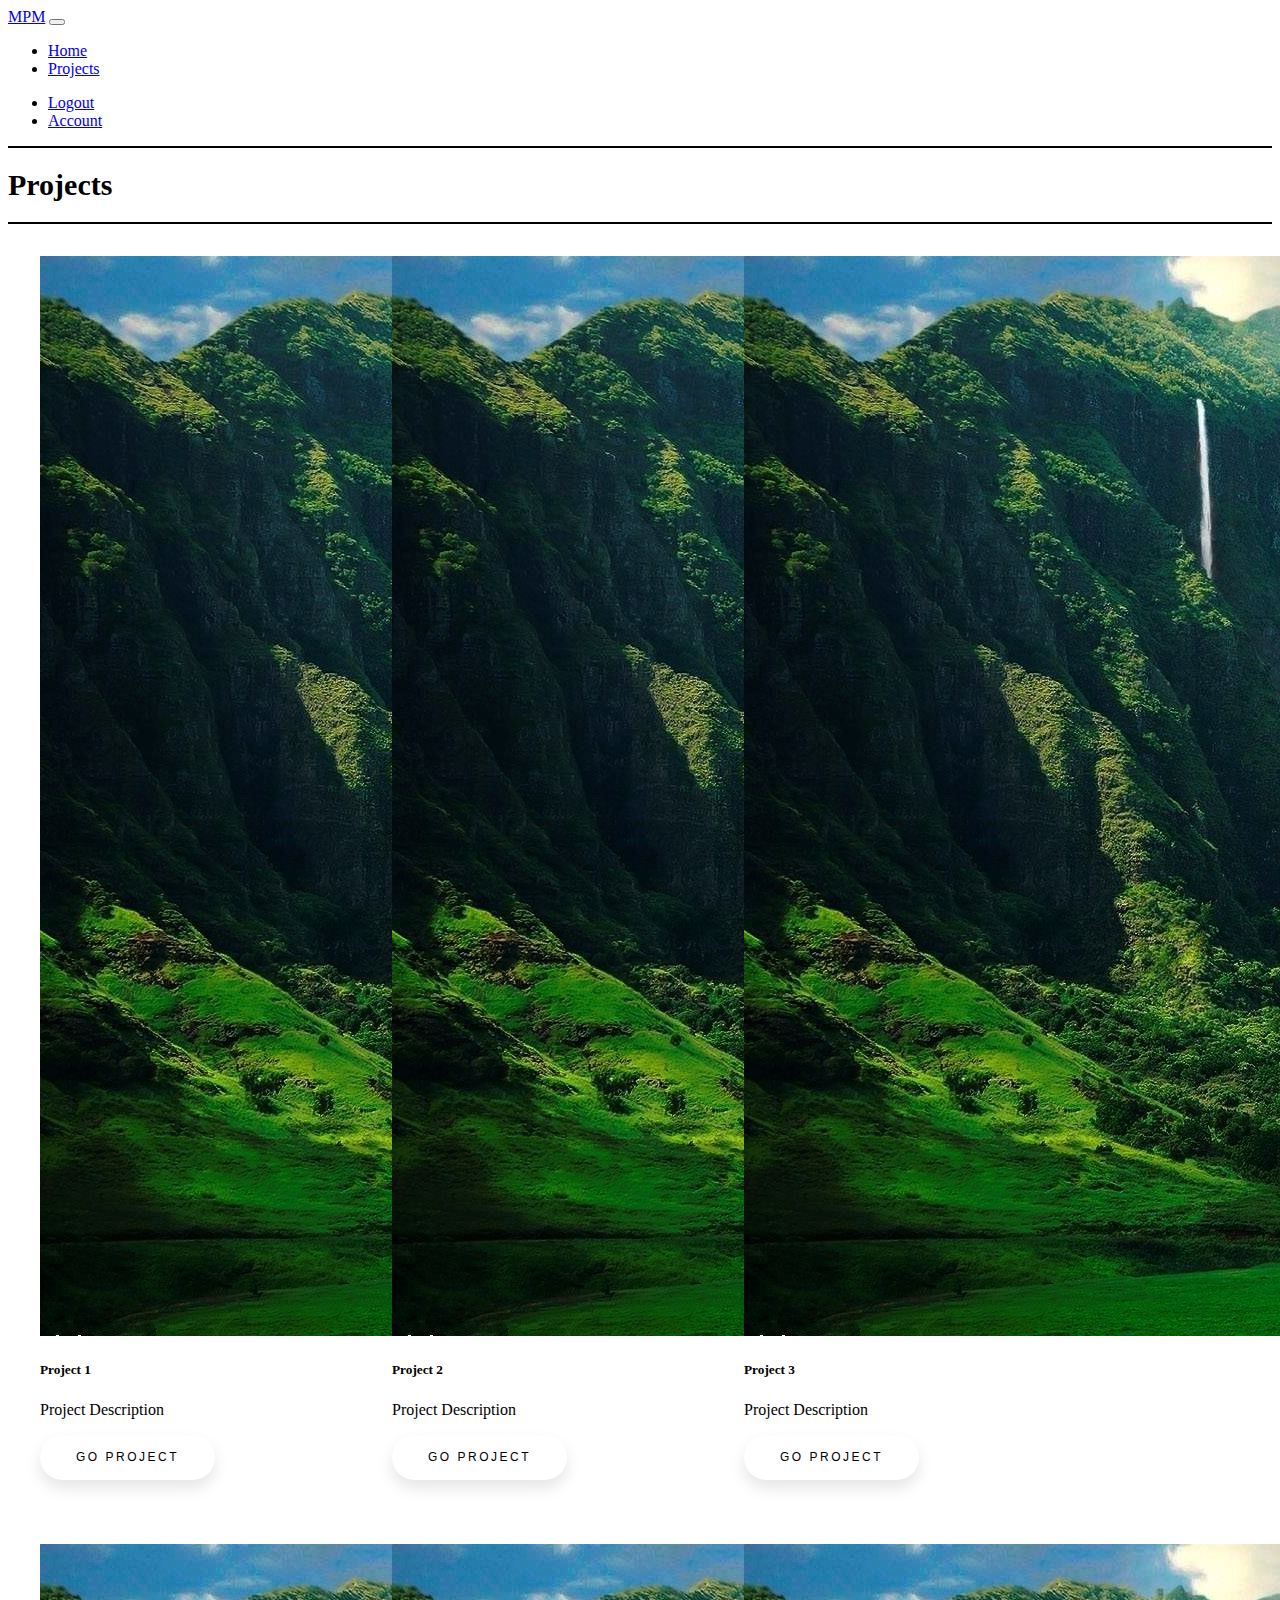
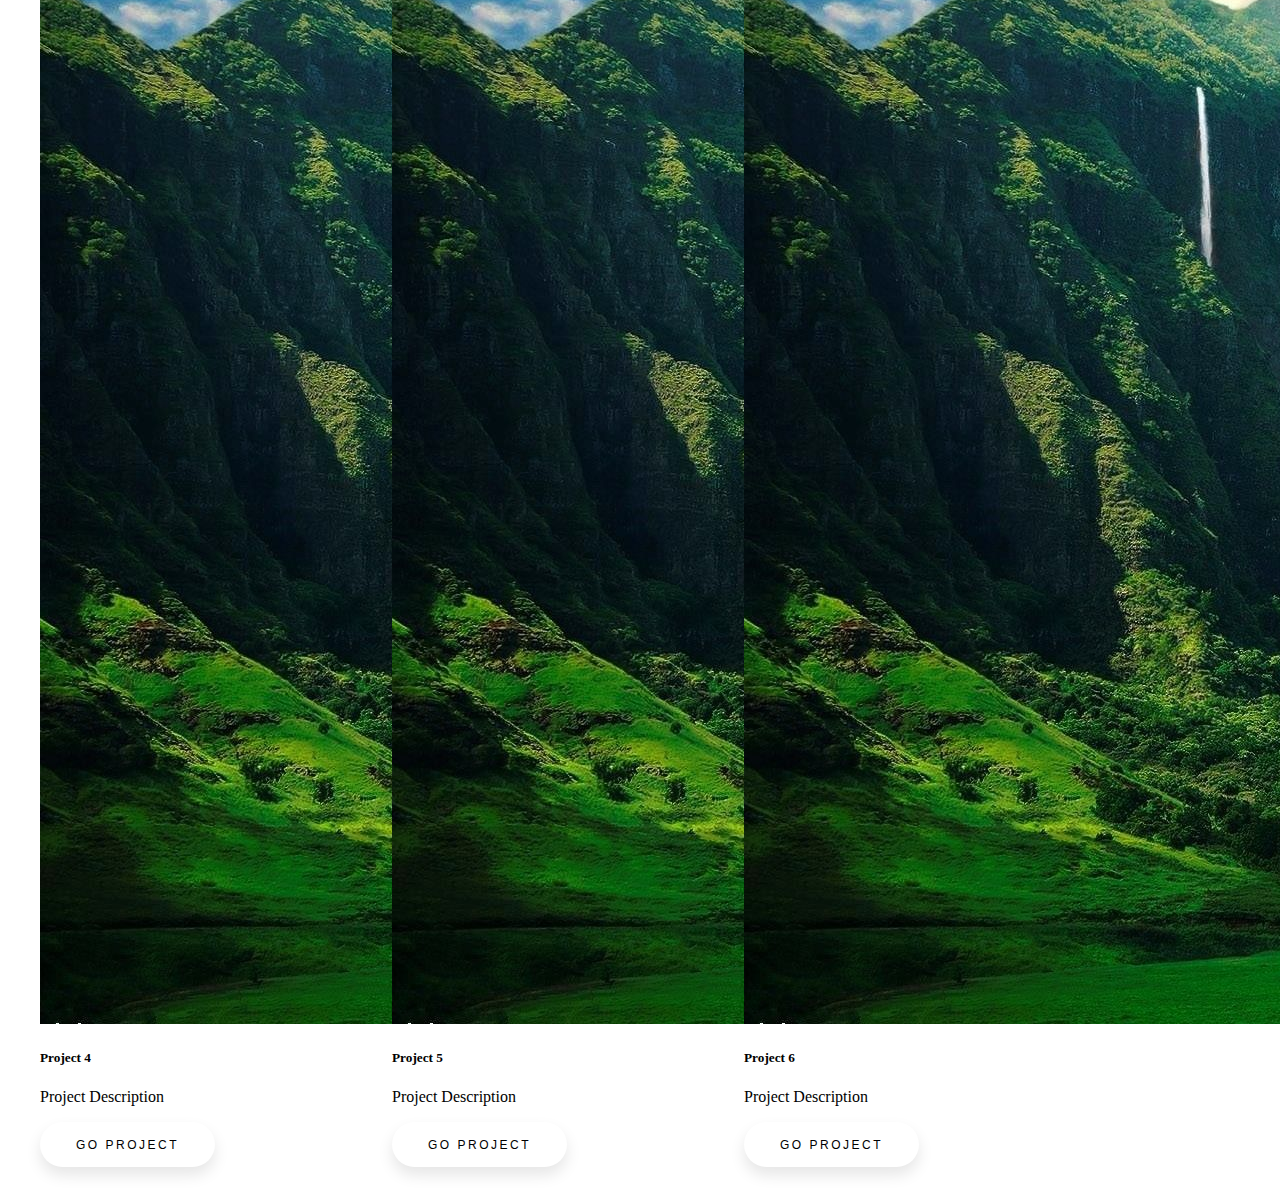
<file: projects.html>
<!DOCTYPE html>
<html lang="en">
    <head>
        <meta charset="UTF-8">
        <meta http-equiv="X-UA-Compatible" content="IE=edge">
        <meta name="viewport" content="width=device-width, initial-scale=1.0">
        <title>Document</title>
        <link
            href="https://cdn.jsdelivr.net/npm/bootstrap@5.2.0-beta1/dist/css/bootstrap.min.css"
            rel="stylesheet"
            integrity="sha384-0evHe/X+R7YkIZDRvuzKMRqM+OrBnVFBL6DOitfPri4tjfHxaWutUpFmBp4vmVor"
            crossorigin="anonymous">
        <link rel="stylesheet" href="css/styles.css">
    </head>
    <body>
        <nav class="navbar navbar-expand-lg bg-light">
            <div class="container-fluid">
                <a class="navbar-brand" href="index.html">MPM</a>
                <button class="navbar-toggler" type="button"
                    data-bs-toggle="collapse"
                    data-bs-target="#navbarSupportedContent"
                    aria-controls="navbarSupportedContent" aria-expanded="false"
                    aria-label="Toggle navigation">
                    <span class="navbar-toggler-icon"></span>
                </button>
                <div class="collapse navbar-collapse"
                    id="navbarSupportedContent">
                    <ul class="navbar-nav me-auto mb-2 mb-lg-0">
                        <li class="nav-item">
                            <a class="nav-link active" aria-current="page"
                                href="index.html">Home</a>
                        </li>
                        <li class="nav-item">
                            <a class="nav-link" href="projects.html">Projects</a>
                        </li>
                    </ul>
                    <ul class="navbar-nav d-flex">
                        <li class="nav-item">
                            <a class="nav-link active" aria-current="page"
                                href="index.html">Logout</a>
                        </li>
                        <li class="nav-item">
                            <a class="nav-link" href="account.html">Account</a>
                        </li>
                    </ul>
                </div>
            </div>
        </nav>
        <nav class="nv-projct navbar">
            <div class="container-fluid content-project">
                <h1 class="navbar-brand">Projects</h1>
            </div>
        </nav>
        <div class="container-fluid">
            <div class="card-aling card-center">
                <div class="card" style="width: 18rem;">
                    <img src="img/img_1.jpg"
                        class="card-img-top" alt="...">
                    <div class="card-body">
                        <h5 class="card-title">Project 1</h5>
                        <p class="card-text">Project Description</p>
                        <button class="button" onclick="projectPage()"> Go
                            project</button>
                    </div>
                </div>
            </div>
            <div class="card-aling card-center">
                <div class="card" style="width: 18rem;">
                    <img src="img/img_1.jpg"
                        class="card-img-top" alt="...">
                    <div class="card-body">
                        <h5 class="card-title">Project 2</h5>
                        <p class="card-text">Project Description</p>
                        <button class="button" onclick="projectPage()"> Go
                            project</button>
                    </div>
                </div>
            </div>
            <div class="card-aling card-center">
                <div class="card" style="width: 18rem;">
                    <img src="img/img_1.jpg"
                        class="card-img-top" alt="...">
                    <div class="card-body">
                        <h5 class="card-title">Project 3</h5>
                        <p class="card-text">Project Description</p>
                        <button class="button" onclick="projectPage()"> Go
                            project</button>
                    </div>
                </div>
            </div>
            <div class="card-aling card-center">
                <div class="card" style="width: 18rem;">
                    <img src="img/img_1.jpg"
                        class="card-img-top" alt="...">
                    <div class="card-body">
                        <h5 class="card-title">Project 4</h5>
                        <p class="card-text">Project Description</p>
                        <button class="button" onclick="projectPage()"> Go
                            project</button>
                    </div>
                </div>
            </div>
            <div class="card-aling card-center">
                <div class="card" style="width: 18rem;">
                    <img src="img/img_1.jpg"
                        class="card-img-top" alt="...">
                    <div class="card-body">
                        <h5 class="card-title">Project 5</h5>
                        <p class="card-text">Project Description</p>
                        <button class="button" onclick="projectPage()"> Go
                            project</button>
                    </div>
                </div>
            </div>
            <div class="card-aling card-center">
                <div class="card" style="width: 18rem;">
                    <img src="img/img_1.jpg"
                        class="card-img-top" alt="...">
                    <div class="card-body">
                        <h5 class="card-title">Project 6</h5>
                        <p class="card-text">Project Description</p>
                        <button class="button" onclick="projectPage()"> Go
                            project</button>
                    </div>
                </div>
            </div>
        </div>
        
        <script
            src="https://cdn.jsdelivr.net/npm/@popperjs/core@2.11.5/dist/umd/popper.min.js"
            integrity="sha384-Xe+8cL9oJa6tN/veChSP7q+mnSPaj5Bcu9mPX5F5xIGE0DVittaqT5lorf0EI7Vk"
            crossorigin="anonymous"></script>
        <script
            src="https://cdn.jsdelivr.net/npm/bootstrap@5.2.0-beta1/dist/js/bootstrap.min.js"
            integrity="sha384-kjU+l4N0Yf4ZOJErLsIcvOU2qSb74wXpOhqTvwVx3OElZRweTnQ6d31fXEoRD1Jy"
            crossorigin="anonymous"></script>
        <script>
            function projectPage() {
                location.href='project_page.html'
            }
        </script>
    </body>
</html>
</file>
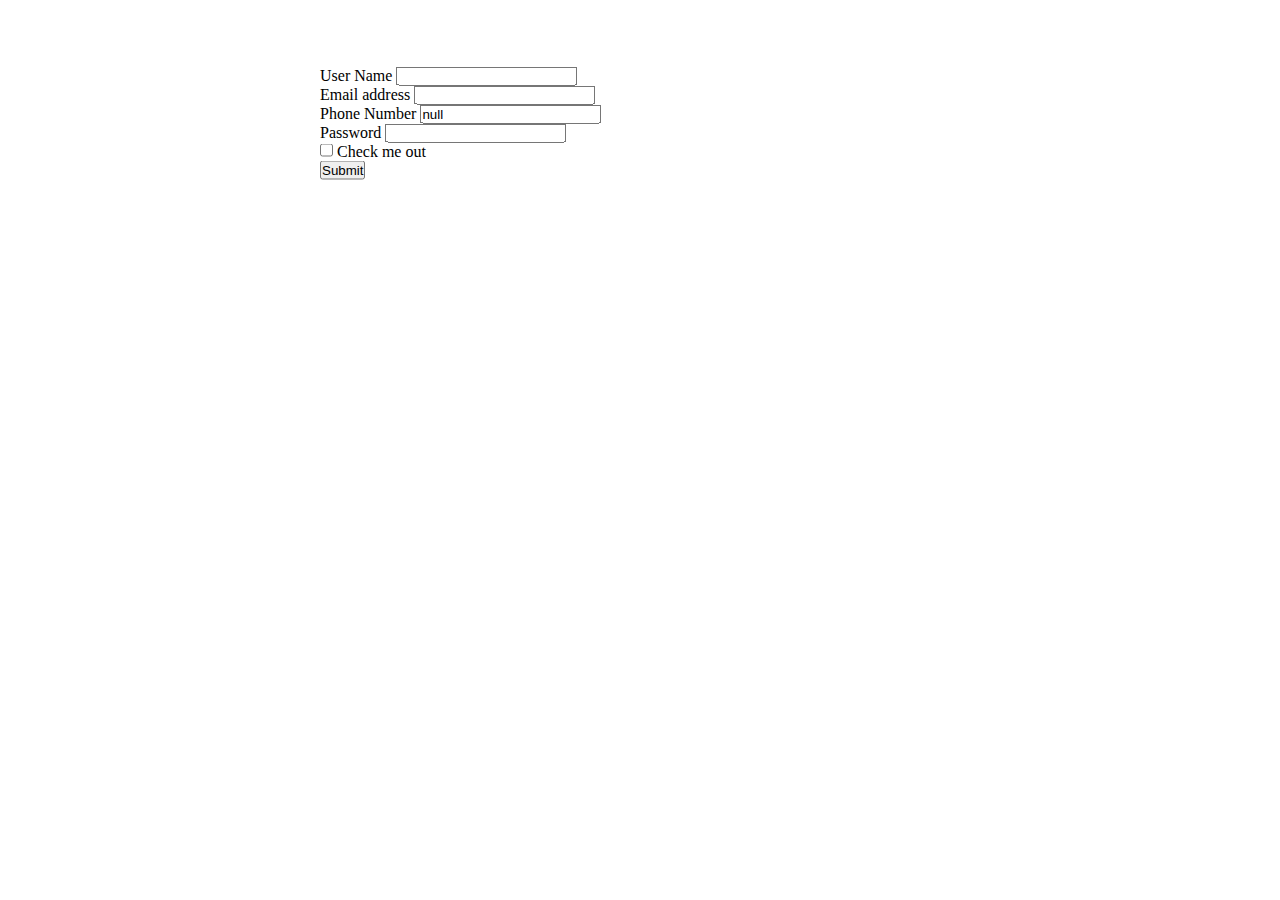
<file: registro.html>
<!DOCTYPE html>
<html lang="en">
    <head>
        <meta charset="UTF-8">
        <meta http-equiv="X-UA-Compatible" content="IE=edge">
        <meta name="viewport" content="width=device-width, initial-scale=1.0">
        <title>Document</title>
        <link
            href="https://cdn.jsdelivr.net/npm/bootstrap@5.2.0-beta1/dist/css/bootstrap.min.css"
            rel="stylesheet"
            integrity="sha384-0evHe/X+R7YkIZDRvuzKMRqM+OrBnVFBL6DOitfPri4tjfHxaWutUpFmBp4vmVor"
            crossorigin="anonymous">
        <link rel="stylesheet" href="css/login.css">
    </head>
    <body>
        <div class="login-container">
            <div class="card" style="width: 50%;">
                <form>
                    <div class="mb-3">
                        <label for="exampleInputUserName1" class="form-label">User Name</label>
                        <input type="text" class="form-control"
                            id="exampleInputUserName1"
                            aria-describedby="emailHelp">
                    </div>
                    <div class="mb-3">
                        <label for="exampleInputEmail1" class="form-label">Email
                            address</label>
                        <input type="email" class="form-control"
                            id="exampleInputEmail1"
                            aria-describedby="emailHelp">
                    </div>
                    <div class="mb-3">
                        <label for="exampleInputPhoneNumber1" class="form-label">Phone Number</label>
                        <input type="text" value="null" class="form-control"
                            id="exampleInputPhoneNumber1"
                            aria-describedby="emailHelp">
                    </div>
                    <div class="mb-3">
                        <label for="exampleInputPassword1" class="form-label">Password</label>
                        <input type="password" class="form-control"
                            id="exampleInputPassword1">
                    </div>
                    <div class="mb-3 form-check">
                        <input type="checkbox" class="form-check-input"
                            id="exampleCheck1">
                        <label class="form-check-label" for="exampleCheck1">Check
                            me out</label>
                    </div>
                    <div class="list-group card-body">
                        <button type="submit" class="btn btn-primary"
                            onclick="location.href='index.html'">Submit</button>
                    </div>
                </form>
            </div>
        </div>
        <script
            src="https://cdn.jsdelivr.net/npm/@popperjs/core@2.11.5/dist/umd/popper.min.js"
            integrity="sha384-Xe+8cL9oJa6tN/veChSP7q+mnSPaj5Bcu9mPX5F5xIGE0DVittaqT5lorf0EI7Vk"
            crossorigin="anonymous"></script>
        <script
            src="https://cdn.jsdelivr.net/npm/bootstrap@5.2.0-beta1/dist/js/bootstrap.min.js"
            integrity="sha384-kjU+l4N0Yf4ZOJErLsIcvOU2qSb74wXpOhqTvwVx3OElZRweTnQ6d31fXEoRD1Jy"
            crossorigin="anonymous"></script>
    </body>
</html>
</file>
<file: css/styles.css>
.container {
    padding: 1em;
}

.card-aling {
    padding: 1em;
    margin: 1em;
    float: left;
}

.nav-link-margin {
    margin-top: 20px;
}

.nav-ver-margin {
    margin-left: 10px;
}

.button {
    padding: 1.3em 3em;
    font-size: 12px;
    text-transform: uppercase;
    letter-spacing: 2.5px;
    font-weight: 500;
    color: #000;
    background-color: #fff;
    border: none;
    border-radius: 45px;
    box-shadow: 0px 8px 15px rgba(0, 0, 0, 0.1);
    transition: all 0.3s ease 0s;
    cursor: pointer;
    outline: none;
}

.button:hover {
    background-color: #0d6efd;
    box-shadow: 0px 15px 20px #10499e;
    color: #fff;
    transform: translateY(-7px);
}

.button:active {
    transform: translateY(-1px);
}

.content-project {
    border-top: black 2px solid;
    border-bottom: black 2px solid;
}

.content-project h1 {
    font-size: 30px;
}

.button-flex {
    display: inline-block;
}

.button-options {
    padding: 1.3em 3em;
    font-size: 12px;
    text-transform: uppercase;
    letter-spacing: 2.5px;
    font-weight: 500;
    color: #000;
    background-color: #fff;
    border: none;
    border-radius: 45px;
    box-shadow: 0px 8px 15px rgba(0, 0, 0, 0.1);
    transition: all 0.3s ease 0s;
    cursor: pointer;
    outline: none;
}

.button-options:hover {
    background-color: #0d6efd;
    box-shadow: 0px 15px 20px #10499e;
    color: #fff;
}

.btn-del-member {
    float: right;
}

.account-container {
    margin-left: 30px;
}
</file>
<file: css/login.css>
* {   
    margin: 0px;   
    padding: 0px;
    
}

.login-container {
    padding-top: 20px;
    display: flex;
    justify-content: center;
    align-items: center;
    position: relative;
}

.btn-padding {
    padding: 10px;
    margin: 10px;
}

.card {
    border: 0cm;
    position: absolute;
    top: 50%;
    left: 50%;
    transform: translate(-50%, +50%);
}
</file>
